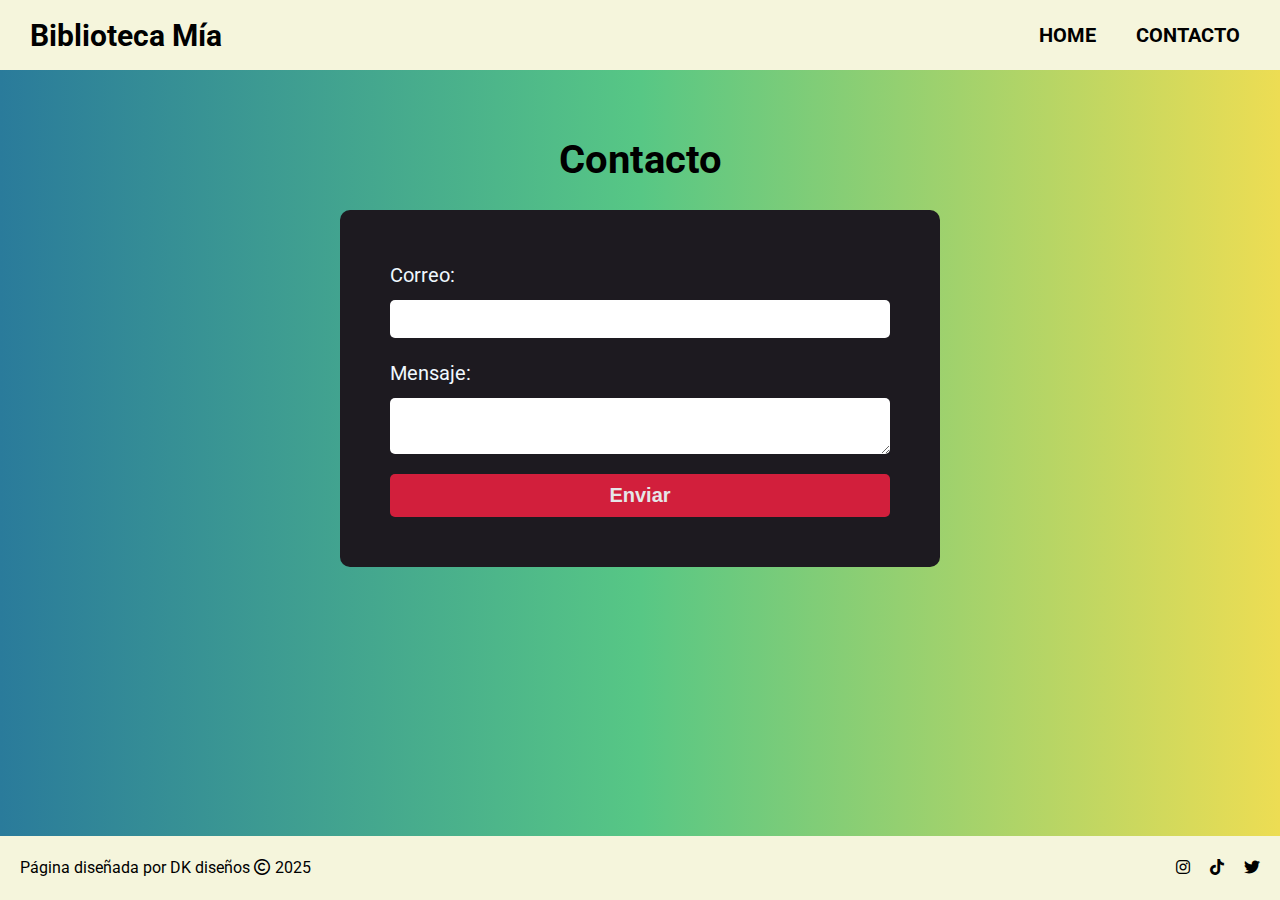
<file: pages/contacto.html>
<!DOCTYPE html>
<html lang="en">
  <head>
    <meta charset="UTF-8" />
    <meta name="viewport" content="width=device-width, initial-scale=1.0" />
    <link rel="preconnect" href="https://fonts.googleapis.com" />
    <link rel="preconnect" href="https://fonts.gstatic.com" crossorigin />
    <link
      href="https://fonts.googleapis.com/css2?family=Roboto:ital,wght@0,100..900;1,100..900&display=swap"
      rel="stylesheet"
    />
    <!-- enlace a los íconos de Font Awesom -->
    <link
      rel="stylesheet"
      href="https://cdnjs.cloudflare.com/ajax/libs/font-awesome/6.0.0-beta3/c
ss/all.min.css"
    />
    <link rel="stylesheet" href="../css/style.css" />
    <title>Document</title>
  </head>
  <body>
    <header class="header">
      <p class="header__logo">
        <a href="../index.html">Biblioteca Mía</a>
      </p>
      <nav class="header__nav">
        <!--Barra de Navegación-->
        <ul>
          <li>
            <a href="../index.html">HOME</a>
          </li>
          <li>
            <a href="./contacto.html">CONTACTO</a>
          </li>
        </ul>
      </nav>
    </header>

    <main>
      <section class="seccion-contacto">
        <h1 class="titulo-contacto">Contacto</h1>
        <form
          class="form"
          action="https://formspree.io/f/movkarwn"
          method="POST"
        >
          <!-- Creo un contenedor tipo div para cada campo -->
          <div class="campo-form">
            <label for="email"> Correo:</label>
            <input id="email" type="email" name="email" required />
          </div>

          <div class="campo-form">
            <label for="mensaje"> Mensaje:</label>
            <textarea id="mensaje" name="message" required></textarea>
          </div>

          <!-- Asunto del mail que te llega -->
          <input type="hidden" name="subject" value="Contacto desde el sitio" />
          <!-- your other form fields go here -->
          <button type="submit">Enviar</button>
        </form>
      </section>
    </main>

    <footer class="footer">
      <p>
        Página diseñada por DK diseños
        <i class="fa-regular fa-copyright"></i> 2025
      </p>

      <nav>
        <ul>
          <li><i class="fa-brands fa-instagram"></i></li>
          <li><i class="fa-brands fa-tiktok"></i></li>
          <li><i class="fa-brands fa-twitter"></i></li>
        </ul>
      </nav>
    </footer>
  </body>
</html>
</file>
<file: css/style.css>
/* Reseteamos el CSS */
* {
  margin: 0;
  padding: 0;
  box-sizing: border-box;
}

html {
  /* Para que un rem sea = a 10px */
  font-size: 62.5%;
}
body {
  font-family: "Roboto";
  font-size: 1.6rem; /* Se asigna aquí un font size para que si a alguna parte del texto no le asigne ningún valor, que tome este por defecto*/
  line-height: 1.5; /* interlineado */
  /* background y font sacado de la página de google */
  background: #2a7b9b;
  background: linear-gradient(
    90deg,
    rgba(42, 123, 155, 1) 0%,
    rgba(87, 199, 133, 1) 50%,
    rgba(237, 221, 83, 1) 100%
  );

  display: flex; /* al ponerlo en el body, hago flexible a los hijos: header, main y footer*/
  flex-direction: column;
  min-height: 100vh; /* le estoy diciendo que ocupe toda la pantalla*/
}

.header {
  background-color: beige;
  display: flex; /* tiene 2 hijos, logo y nav */
  justify-content: space-between;
  align-items: center;
}

.header__logo {
  font-size: 3rem;
  font-weight: bold;
  padding: 1rem;
  margin-left: 2rem;
}

.header__logo a {
  color: black;
  text-decoration: none; /* le saco el subrayado que viene por defecto */
}

.header nav {
  padding: 1rem;
  margin-right: 2rem;
}

.header nav ul {
  list-style: none; /* le saco los puntitos a la lista */
  display: flex; /* se van a poner en fila, en lugar de aparecer uno abajo de otro */
  justify-content: center;
  gap: 2rem; /* espacio entre los elementos*/
}

.header__nav li {
  font-size: 2rem;
  font-weight: bold;
}

.header__nav a {
  color: black;
  text-decoration: none;
  display: inline-block; /* se pone para que los enlaces puedan crecer y darle un padding */
  padding: 1rem;
}

.footer {
  background-color: beige;
  padding: 2rem;
  color: black;
  display: inline-flex;
  /* hago flexibles al p y a la nav */
  display: flex;
  justify-content: space-between;
  align-items: center;
}

.footer nav ul {
  list-style: none; /* le saco los puntitos a la lista */
  display: flex; /* se van a poner en fila, en lugar de aparecer uno abajo de otro */
  justify-content: center;
  gap: 2rem; /* espacio entre los elementos*/
  cursor: pointer;
}

/* ------------------------------------------------------------------*/
/*                              BOTONES                              */
/* ------------------------------------------------------------------*/
.btn {
  background-color: #b01f17;
  color: #e5e6e8;
  border-radius: 100px;
  padding: 1rem 2rem;
  font-size: 2rem;
  font-weight: bold;
  cursor: pointer;
  text-decoration: none;
  text-align: center;
  height: 45px;
  border: 2px solid #1d1a20;
}

.btn:hover {
  background-color: #b71c34;
}

.btn-eliminar-carrito {
  background-color: #1d1a20;
  border: 2px solid #d21f3c;
}
.btn-vaciar-carrito {
  background-color: #f7bb2b;
  color: #1d1a20;
}
.btn-vaciar-carrito:hover {
  background-color: #e0aa24;
}

/* ------------------------------------------------------------------------- */
/*                                CARRITO                                    */
/* ------------------------------------------------------------------------- */
#contenedor-carrito {
  display: flex;
  justify-content: center;
  flex-wrap: wrap;
  gap: 2rem;
  margin-bottom: 3rem;
}

#total-carrito {
  position: absolute;
  top: 13rem;
  right: 4rem;
  font-weight: bold;
  font-size: 1.8rem;
  background-color: beige;
  padding: 0.5rem 1rem;
  border-radius: 0.5rem;
}

/* -------------------------------------------------------------------------- */
/*                                    HOME                                    */
/* -------------------------------------------------------------------------- */

main {
  width: 90%; /* le estoy dando un aire a los costados */
  flex: 1; /* hago que crezca todo lo que pueda */
  margin: 2rem auto; /* el auto hace que los margenes a los costados se adapten. Arriba y abajo quedan 2rem */
  display: flex;
  flex-direction: column;
  align-items: center;
}

main h1 {
  font-size: 4rem;
  margin: 2rem 0; /* 0n an los laterales 2 arriba y abajo */
}

.parrafo-home {
  font-size: 2rem;
  text-align: center;
  margin-bottom: 2rem;
  width: 80%;
}

.productos-home {
  width: 100%;
}

.productos-home h2 {
  text-align: center;
  font-size: 3rem;
  padding: 1rem;
  margin: 3rem;
}

.contenedor-tarjetas {
  display: flex;
  justify-content: center;
  flex-wrap: wrap;
  gap: 2rem;
}

.tarjeta-producto {
  background-color: aliceblue;
  padding: 1rem;
  border-radius: 1rem;
  width: 30rem;
  /* hacemos flexibles a los elementos del article */
  /* los colocamos en columna y centrados */
  display: flex;
  flex-direction: column;
  align-items: center;
  gap: 1rem;
}

.tarjeta-producto img {
  width: 100%;
  border-radius: 0.5rem;
}

.tarjeta-producto h3 {
  font-size: 2.5rem;
}

.tarjeta-producto p {
  font-size: 2rem;
  font-weight: bold;
}

/* -------------------------------------------------------------------------- */
/*                                  Contacto                                  */
/* -------------------------------------------------------------------------- */

.seccion-contacto {
  width: 100%;
  margin: 2rem auto;
}

.titulo-contacto {
  font-size: 4rem;
  text-align: center;
  margin: 2rem 0;
}

.form {
  color: aliceblue;
  background-color: #1d1a20;
  padding: 5rem;
  border-radius: 1rem;

  width: 60rem; /* ancho relativo */

  margin: auto;

  display: flex;
  flex-direction: column;
  gap: 2rem;
}

.campo-form {
  display: flex;
  flex-direction: column;
  gap: 1rem;
}
.campo-form label {
  font-size: 2rem;
}
.campo-form input,
.campo-form textarea {
  font-family: Arial;
  padding: 1rem;
  font-size: 1.6rem;
  border-radius: 0.5rem;
  border: none;
}

.form button {
  background-color: #d21f3c;
  color: #e5e6e8;
  border: none;
  padding: 1rem;
  font-size: 2rem;
  font-weight: bold;
  border-radius: 0.5rem;
  cursor: pointer;
}

/* -------------------------------------------------------------------------- */
/*                                media queries                               */
/* -------------------------------------------------------------------------- */
@media (max-width: 768px) {
  .header {
    display: flex;
    flex-direction: column;
  }

  .header__logo,
  .header__nav {
    margin: 0;
  }

  .contenedor-tarjetas {
    display: flex;
    flex-direction: column;
    align-items: center;
  }

  .tarjeta-producto {
    width: 80%;
  }
  .form {
    width: 80%;
    min-width: 400px;
  }
}
</file>
